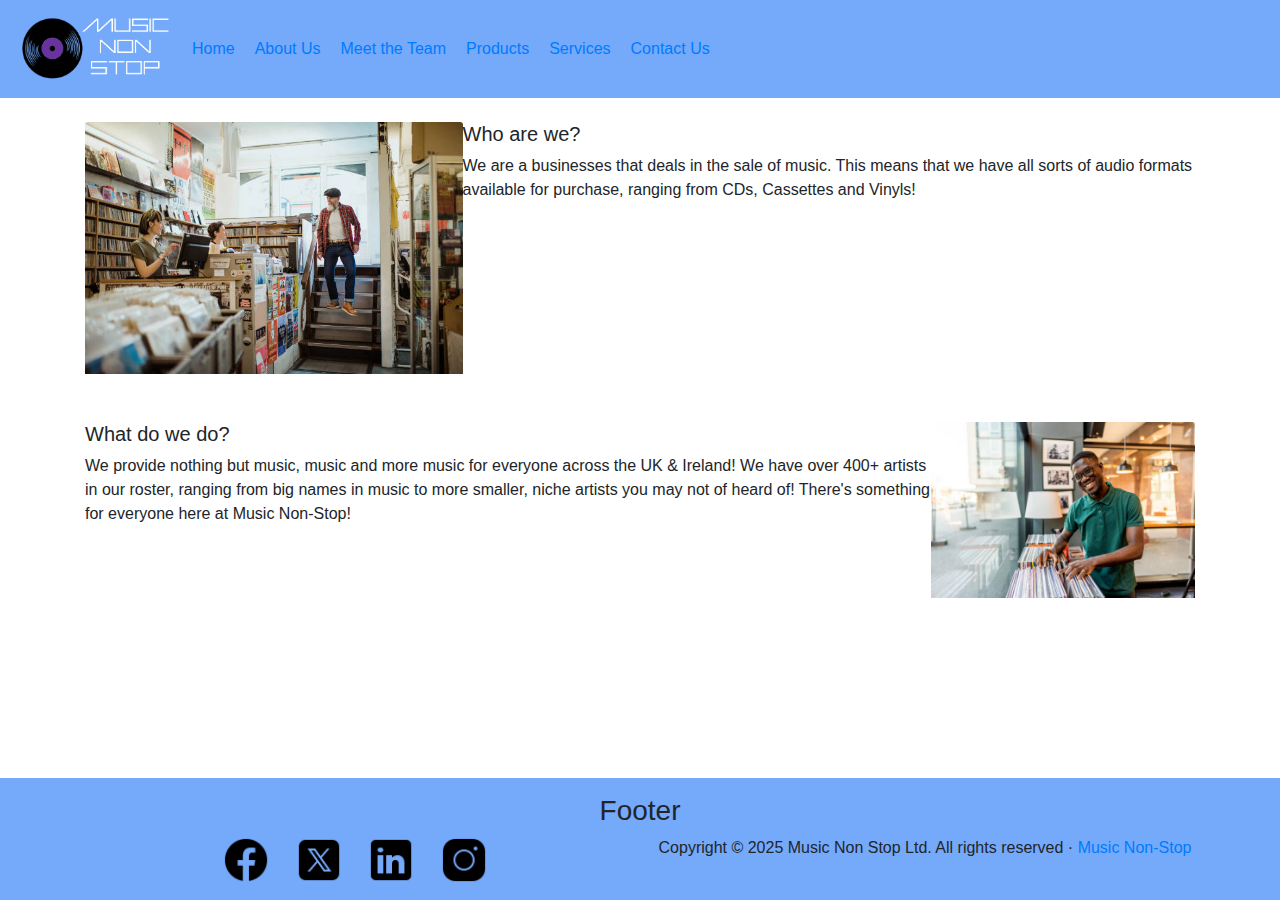
<file: about.html>
<!doctype html>
<html lang="en">
  <head>
    <!-- Required meta tags -->
    <meta charset="utf-8">
    <meta name="viewport" content="width=device-width, initial-scale=1, shrink-to-fit=no">

    <!-- Bootstrap CSS -->
    <link rel="stylesheet" href="https://cdn.jsdelivr.net/npm/bootstrap@4.4.1/dist/css/bootstrap.min.css" integrity="sha384-Vkoo8x4CGsO3+Hhxv8T/Q5PaXtkKtu6ug5TOeNV6gBiFeWPGFN9MuhOf23Q9Ifjh" crossorigin="anonymous">
    <link rel="icon" type="image/x-icon" href="Assets/vinylicon.ico">
    <title>Music Non-Stop</title>
  </head>
  <body>

    <!--NAVBAR-------------------------------------------------->
    <nav class="navbar navbar-expand-md navbar-light" style="background-color: #75a9fa;">
  <a class="navbar-brand" href="index.html"><img src="assets/logo.png" alt="Logo" style="width: 160px"></a>
  <button class="navbar-toggler" type="button" data-toggle="collapse" data-target="#collapsibleNavbar">
    <span class="navbar-toggler-icon"></span>
  </button>
  <div class="collapse navbar-collapse" id="collapsibleNavbar">
    <ul class="navbar-nav">
      <li class="nav-item"><a class="index.html" href="index.html" style="padding-right: 20px;">Home</a></li>
      <li class="nav-item"> <a class="quotes.html" href="about.html" style="padding-right: 20px;">About Us</a></li>
      <li class="nav-item"> <a class="interests.html" href="team.html" style="padding-right: 20px;">Meet the Team</a></li>   
      <li class="nav-item"> <a class="contact.html" href="product.html" style="padding-right: 20px;">Products</a></li>
      <li class="nav-item"> <a class="education.html" href="service.html" style="padding-right: 20px;">Services</a></li>
       <li class="nav-item"> <a class="education.html" href="contact.html" style="padding-right: 20px;">Contact Us</a></li>  
    </ul>
  </div>  
</nav>
<br>


    <!--NAVBAR END---------->
   
    <!--MAIN-->

<div class="container d-flex"> 
    <div class="col-mb-4">
      <img src="assets/recordstore.jpg" class="card-img-top" alt="Record Store">
    </div>
    <div class="col-mb-8">
        <h5>Who are we?</h5>
        <p>We are a businesses that deals in the sale of music. This means that we have all sorts of audio formats available for purchase, ranging from CDs, Cassettes and Vinyls!</p>
    </div>
</div>

<br>
<br>

<div class="container d-flex"> 
    <div class="col-mb-8">
        <h5>What do we do?</h5>
        <p>We provide nothing but music, music and more music for everyone across the UK & Ireland! We have over 400+ artists in our roster, ranging from big names in music to more smaller, niche artists you may not of heard of! There's something for everyone here at Music Non-Stop!</p>
    </div>
    <div class="col-mb-4">
      <img src="assets/recordstore2.jpg"  class="card-img-top" alt="A black person checking out our catalogue of music.">
    </div>
  </div>
</div>
<!--MAIN END-->

<!--FOOTER-->
<footer class="fixed-bottom text-center text-black py-3" style="background-color: #75a9fa;">
    <h3>Footer</h3>
    <div class="container">
        <div class="row">
            <div class="col-md-6">
              <a href="https://www.facebook.com" target="_blank" style="margin: 0 10px;"><img src="assets/icons/facebook.png" alt="Facebook" style="height: 48px;"></a>
            <a href="https://www.x.com" target="_blank" style="margin: 0 10px;"><img src="assets/icons/x.png" alt="X" style="height: 48px;"></a>
            <a href="https://www.linkedin.com" target="_blank" style="margin: 0 10px;"><img src="assets/icons/linkedin.png" alt="LinkedIn" style="height: 48px;"></a>
            <a href="https://www.instagram.com" target="_blank" style="margin: 0 10px;"><img src="assets/icons/Instagram.png" alt="Instagram" style="height: 48px;"></a>
            </div>
            <div class="col-md-6">
             <p>Copyright &copy 2025 Music Non Stop Ltd. All rights reserved &middot <a href="index.html">Music Non-Stop</a></p>
            </div>
        </div>
    </div>
</footer>
<!--FOOTER END-->

    <!-- Optional JavaScript -->
    <!-- jQuery first, then Popper.js, then Bootstrap JS -->
    <script src="https://code.jquery.com/jquery-3.4.1.slim.min.js" integrity="sha384-J6qa4849blE2+poT4WnyKhv5vZF5SrPo0iEjwBvKU7imGFAV0wwj1yYfoRSJoZ+n" crossorigin="anonymous"></script>
    <script src="https://cdn.jsdelivr.net/npm/popper.js@1.16.0/dist/umd/popper.min.js" integrity="sha384-Q6E9RHvbIyZFJoft+2mJbHaEWldlvI9IOYy5n3zV9zzTtmI3UksdQRVvoxMfooAo" crossorigin="anonymous"></script>
    <script src="https://cdn.jsdelivr.net/npm/bootstrap@4.4.1/dist/js/bootstrap.min.js" integrity="sha384-wfSDF2E50Y2D1uUdj0O3uMBJnjuUD4Ih7YwaYd1iqfktj0Uod8GCExl3Og8ifwB6" crossorigin="anonymous"></script>
  </body>
</html>
</file>
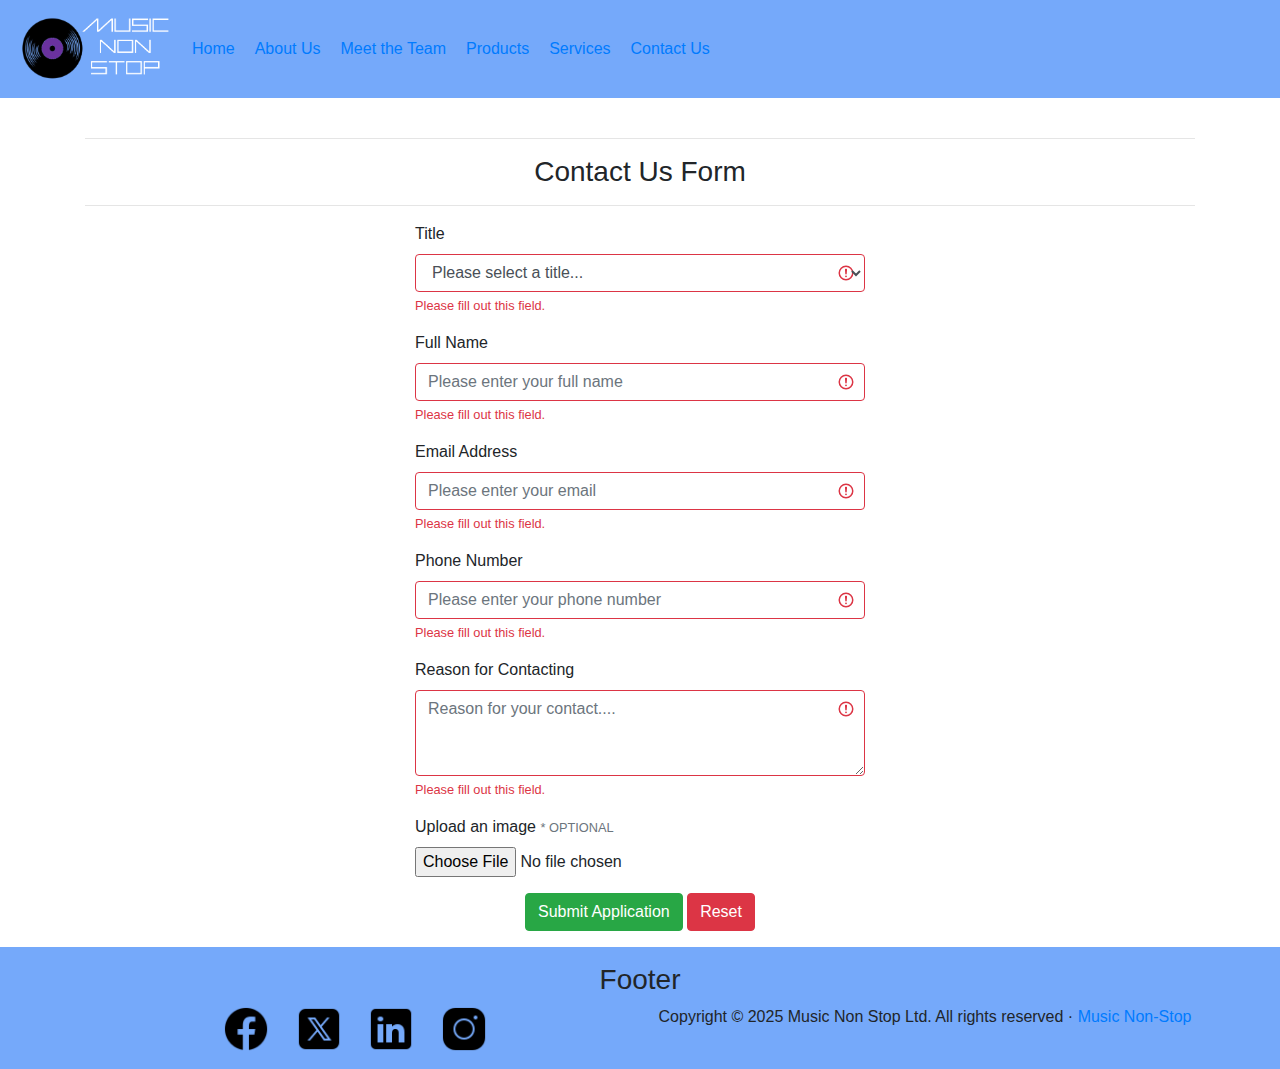
<file: contact.html>
<!doctype html>
<html lang="en">
  <head>
    <!-- Required meta tags -->
    <meta charset="utf-8">
    <meta name="viewport" content="width=device-width, initial-scale=1, shrink-to-fit=no">
    <meta name="title" content="Music Non-Stop">
    <meta name="description" content="Music Non-Stop, A business that deals in Vinyl, CDs, Cassettes and other audio formats">
    <meta name="keywords" content="Music, Vinyl, CD, Cassette, Singles, Albums">



    <!-- Bootstrap CSS -->
    <link rel="stylesheet" href="https://cdn.jsdelivr.net/npm/bootstrap@4.4.1/dist/css/bootstrap.min.css" integrity="sha384-Vkoo8x4CGsO3+Hhxv8T/Q5PaXtkKtu6ug5TOeNV6gBiFeWPGFN9MuhOf23Q9Ifjh" crossorigin="anonymous">
    <link rel="icon" type="image/x-icon" href="Assets/vinylicon.ico">
    <title>Music Non-Stop</title>
  </head>
  <body>

    <!--NAVBAR-------------------------------------------------->
    <nav class="navbar navbar-expand-md navbar-light" style="background-color: #75a9fa;">
  <a class="navbar-brand" href="index.html"><img src="assets/logo.png" alt="Logo" style="width: 160px"></a>
  <button class="navbar-toggler" type="button" data-toggle="collapse" data-target="#collapsibleNavbar">
    <span class="navbar-toggler-icon"></span>
  </button>
  <div class="collapse navbar-collapse" id="collapsibleNavbar">
    <ul class="navbar-nav">
      <li class="nav-item"><a class="index.html" href="index.html" style="padding-right: 20px;">Home</a></li>
      <li class="nav-item"> <a class="quotes.html" href="about.html" style="padding-right: 20px;">About Us</a></li>
      <li class="nav-item"> <a class="interests.html" href="team.html" style="padding-right: 20px;">Meet the Team</a></li>   
      <li class="nav-item"> <a class="contact.html" href="product.html" style="padding-right: 20px;">Products</a></li>
      <li class="nav-item"> <a class="education.html" href="service.html" style="padding-right: 20px;">Services</a></li>
       <li class="nav-item"> <a class="education.html" href="contact.html" style="padding-right: 20px;">Contact Us</a></li>  
    </ul>
  </div>  
</nav>
<br>


    <!--NAVBAR END---------->
   
    <!--MAIN-->

     <div class="container" style="flex: 2;">
<hr>
<h3 class="text-center">Contact Us Form</h3>
<hr>
<div class="container-fluid d-flex justify-content-center">
<form id="myForm" style="width: 450px;" class="was-validated" onsubmit="myFormSubmits (event)">

<!-- Select Title -->
<div class="form-group">
<label for="nameTitle">Title</label>
<select id="nameTitle" class="form-control" name="Title" required>
<option value="">Please select a title...</option>
<option value="MR">MR.</option>
<option value="MISS">Miss</option>
<option value="MRS">Mrs.</option> <option value="DR">Dr. </option>
</select>
<div class="valid-feedback">Valid.</div>
<div class="invalid-feedback">Please fill out this field.</div>
</div>

<!-- Full Name -->
<div class="form-group">
<label for="fullName">Full Name</label>
<input type="text" class="form-control" id="fullName" name="Full Name" placeholder="Please enter your full name" required> <div class="valid-feedback">Valid.</div>
<div class="invalid-feedback">Please fill out this field.</div>
</div>

<!-- Email -->
<div class="form-group">
<label for="email">Email Address</label>
<input type="email" class="form-control" id="email" placeholder="Please enter your email" name="Email" required> <div class="valid-feedback">Valid.</div>
<div class="invalid-feedback">Please fill out this field.</div>
</div>

<!-- Phone Number -->
<div class="form-group">
<label for="phoneNumber">Phone Number</label>
<input type="tel" class="form-control" id="phoneNumber" placeholder="Please enter your phone number" name="Phone Number" required> <div class="valid-feedback">Valid.</div>
<div class="invalid-feedback">Please fill out this field.</div>
</div>

<!-- Address -->
<div class="form-group">
<label for="address">Reason for Contacting</label>
<textarea class="form-control" id="address" rows="3" placeholder="Reason for your contact...." name="Contact Reason " required></textarea> <div class="valid-feedback">Valid.</div>
<div class="invalid-feedback">Please fill out this field.</div>
</div>

<!-- Upload CV -->
<div class="form-group">
<label for="uploadFict">Upload an image</label>
<small class="text-muted">* OPTIONAL</small>
<input type="file" class="form-control-file" id="uploadFict" name="File Upload "> </div>

<!-- Buttons -->
<div class="form-group text-center">
<button type="submit" class="btn btn-success">Submit Application</button>
<button type="reset" class="btn btn-danger">Reset</button>
</div>
</form>
</div>
</div>
<!--MAIN END-->

<!--FOOTER-->
<footer class="container-fluid text-center text-black py-3" style="background-color: #75a9fa;">
    <h3>Footer</h3>
    <div class="container">
        <div class="row">
            <div class="col-md-6">
              <a href="https://www.facebook.com" target="_blank" style="margin: 0 10px;"><img src="assets/icons/facebook.png" alt="Facebook" style="height: 48px;"></a>
            <a href="https://www.x.com" target="_blank" style="margin: 0 10px;"><img src="assets/icons/x.png" alt="X" style="height: 48px;"></a>
            <a href="https://www.linkedin.com" target="_blank" style="margin: 0 10px;"><img src="assets/icons/linkedin.png" alt="LinkedIn" style="height: 48px;"></a>
            <a href="https://www.instagram.com" target="_blank" style="margin: 0 10px;"><img src="assets/icons/Instagram.png" alt="Instagram" style="height: 48px;"></a>
            </div>
            <div class="col-md-6">
             <p>Copyright &copy 2025 Music Non Stop Ltd. All rights reserved &middot <a href="index.html">Music Non-Stop</a></p>
            </div>
        </div>
    </div>
</footer>
<!--FOOTER END-->

<!--- CUSTOM SCRIPTING FILE -->
<script src="js/formscript.js"></script>
<!--CUSTOM SCRIPTING FILE END-->

    <!-- Optional JavaScript -->
    <!-- jQuery first, then Popper.js, then Bootstrap JS -->
    <script src="https://code.jquery.com/jquery-3.4.1.slim.min.js" integrity="sha384-J6qa4849blE2+poT4WnyKhv5vZF5SrPo0iEjwBvKU7imGFAV0wwj1yYfoRSJoZ+n" crossorigin="anonymous"></script>
    <script src="https://cdn.jsdelivr.net/npm/popper.js@1.16.0/dist/umd/popper.min.js" integrity="sha384-Q6E9RHvbIyZFJoft+2mJbHaEWldlvI9IOYy5n3zV9zzTtmI3UksdQRVvoxMfooAo" crossorigin="anonymous"></script>
    <script src="https://cdn.jsdelivr.net/npm/bootstrap@4.4.1/dist/js/bootstrap.min.js" integrity="sha384-wfSDF2E50Y2D1uUdj0O3uMBJnjuUD4Ih7YwaYd1iqfktj0Uod8GCExl3Og8ifwB6" crossorigin="anonymous"></script>
  </body>
</html>
</file>
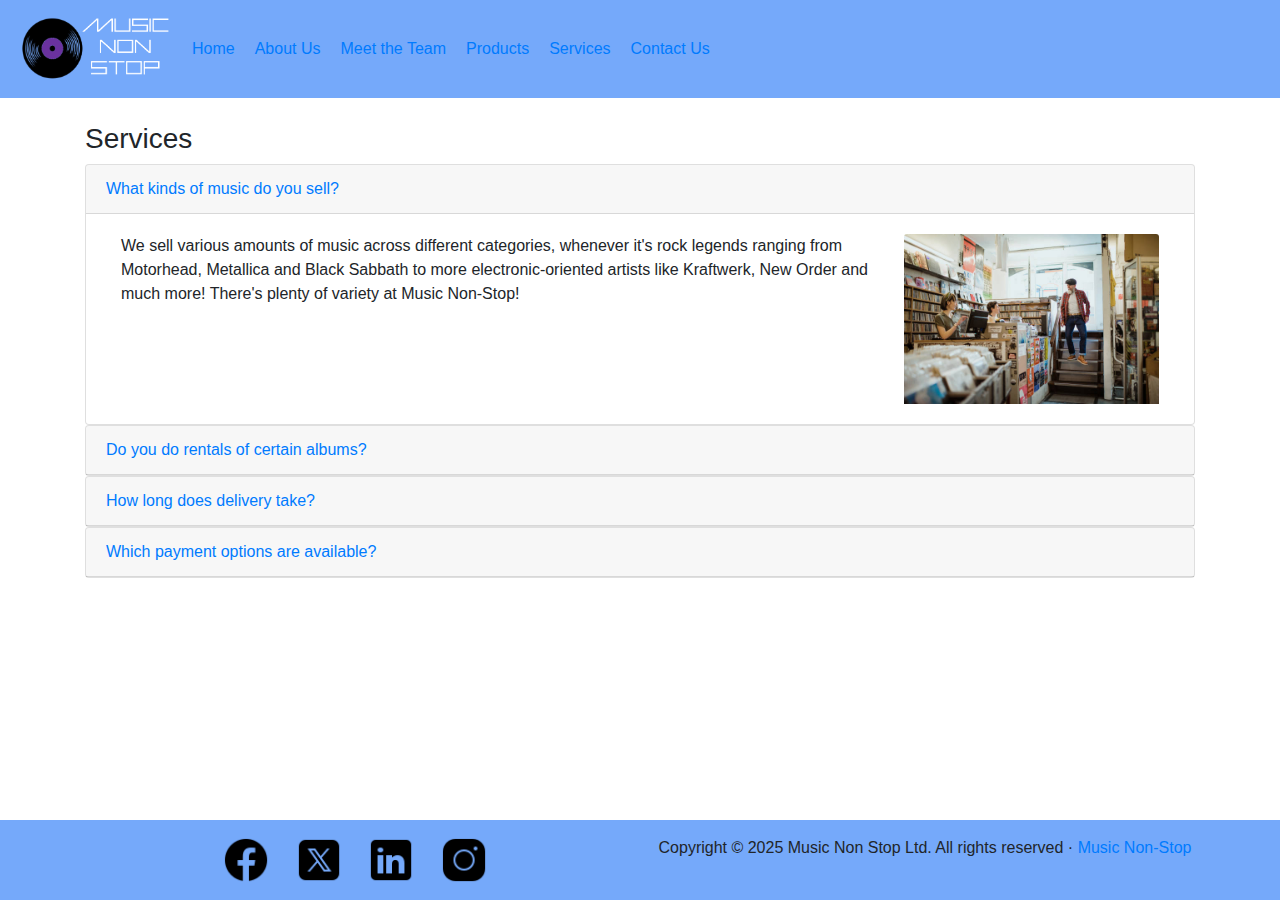
<file: service.html>
<!doctype html>
<html lang="en">
  <head>
    <!-- Required meta tags -->
    <meta charset="utf-8">
    <meta name="viewport" content="width=device-width, initial-scale=1, shrink-to-fit=no">

    <!-- Bootstrap CSS -->
    <link rel="stylesheet" href="https://cdn.jsdelivr.net/npm/bootstrap@4.4.1/dist/css/bootstrap.min.css" integrity="sha384-Vkoo8x4CGsO3+Hhxv8T/Q5PaXtkKtu6ug5TOeNV6gBiFeWPGFN9MuhOf23Q9Ifjh" crossorigin="anonymous">
    <link rel="icon" type="image/x-icon" href="Assets/vinylicon.ico">
    <title>Music Non-Stop</title>
  </head>
  <body>

    <!--NAVBAR-------------------------------------------------->
   <nav class="navbar navbar-expand-md navbar-light" style="background-color: #75a9fa;">
  <a class="navbar-brand" href="index.html"><img src="assets/logo.png" alt="Logo" style="width:160px"></a>
  <button class="navbar-toggler" type="button" data-toggle="collapse" data-target="#collapsibleNavbar">
    <span class="navbar-toggler-icon"></span>
  </button>
  <div class="collapse navbar-collapse" id="collapsibleNavbar">
    <ul class="navbar-nav">
      <li class="nav-item"><a class="index.html" href="index.html" style="padding-right: 20px;">Home</a></li>
      <li class="nav-item"> <a class="quotes.html" href="about.html" style="padding-right: 20px;">About Us</a></li>
      <li class="nav-item"> <a class="interests.html" href="team.html" style="padding-right: 20px;">Meet the Team</a></li>   
      <li class="nav-item"> <a class="contact.html" href="product.html" style="padding-right: 20px;">Products</a></li>
      <li class="nav-item"> <a class="education.html" href="service.html" style="padding-right: 20px;">Services</a></li>
       <li class="nav-item"> <a class="education.html" href="contact.html" style="padding-right: 20px;">Contact Us</a></li>  
    </ul>
  </div>  
</nav>
<br>


    <!--NAVBAR END---------->
   
    <!--MAIN-->

     <div class="container">
  <h3>Services</h2>
  <div id="accordion">
    <div class="card">
      <div class="card-header">
        <a class="card-link" data-toggle="collapse" href="#collapseOne">
          What kinds of music do you sell?
        </a>
      </div>
      <div id="collapseOne" class="collapse show" data-parent="#accordion">
        <div class="card-body">
          <div class="container d-flex"> 
  
    <div class="col-mb-8">
        <p>We sell various amounts of music across different categories, whenever it's rock legends ranging from Motorhead, Metallica and Black Sabbath to more electronic-oriented artists like Kraftwerk, New Order and much more! There's plenty of variety at Music Non-Stop!</p>
    </div>
      <div class="col-mb-4">
      <img src="assets/recordstore.jpg" class="card-img-top" alt="Record Store">
    </div>
</div>
          
        </div>
      </div>
    </div>
    <div class="card">
      <div class="card-header">
        <a class="collapsed card-link" data-toggle="collapse" href="#collapseTwo">
        Do you do rentals of certain albums?
      </a>
      </div>
      <div id="collapseTwo" class="collapse" data-parent="#accordion">
        <div class="card-body">
          Of course! You can head into one of our physical stores that are near your local area or book a rental directly through our contact form. We will get you as soon as possible.
        </div>
      </div>
    </div>
    <div class="card">
      <div class="card-header">
        <a class="collapsed card-link" data-toggle="collapse" href="#collapseThree">
          How long does delivery take?
        </a>
      </div>
      <div id="collapseThree" class="collapse" data-parent="#accordion">
        <div class="card-body">
          Depending on the popularity of the product and other contributing factors, It can take up to 2-6 business days for your package to arrive. You may also alternatively use collection instead if you live next to your nearby store.
        </div>
      </div>
    </div>
    <div class="card">
      <div class="card-header">
        <a class="collapsed card-link" data-toggle="collapse" href="#collapseFour">
          Which payment options are available?
        </a>
      </div>
      <div id="collapseFour" class="collapse" data-parent="#accordion">
        <div class="card-body">
          You can use credit/debit cards or PayPal for online purchases made here. Also, you can pay cash upfront at our stores or use the cards mentioned at our tills.
        </div>
      </div>
    </div>
  </div>
</div>
<!--MAIN END-->

<!--FOOTER-->
<footer class="fixed-bottom text-center text-black py-3" style="background-color: #75a9fa;">
    <div class="container">
        <div class="row">
            <div class="col-md-6">
              <a href="https://www.facebook.com" target="_blank" style="margin: 0 10px;"><img src="assets/icons/facebook.png" alt="Facebook" style="height: 48px;"></a>
            <a href="https://www.x.com" target="_blank" style="margin: 0 10px;"><img src="assets/icons/x.png" alt="X" style="height: 48px;"></a>
            <a href="https://www.linkedin.com" target="_blank" style="margin: 0 10px;"><img src="assets/icons/linkedin.png" alt="LinkedIn" style="height: 48px;"></a>
            <a href="https://www.instagram.com" target="_blank" style="margin: 0 10px;"><img src="assets/icons/Instagram.png" alt="Instagram" style="height: 48px;"></a>
            </div>
            <div class="col-md-6">
             <p>Copyright &copy 2025 Music Non Stop Ltd. All rights reserved &middot <a href="index.html">Music Non-Stop</a></p>
            </div>
        </div>
    </div>
</footer>
<!--FOOTER END-->

    <!-- Optional JavaScript -->
    <!-- jQuery first, then Popper.js, then Bootstrap JS -->
    <script src="https://code.jquery.com/jquery-3.4.1.slim.min.js" integrity="sha384-J6qa4849blE2+poT4WnyKhv5vZF5SrPo0iEjwBvKU7imGFAV0wwj1yYfoRSJoZ+n" crossorigin="anonymous"></script>
    <script src="https://cdn.jsdelivr.net/npm/popper.js@1.16.0/dist/umd/popper.min.js" integrity="sha384-Q6E9RHvbIyZFJoft+2mJbHaEWldlvI9IOYy5n3zV9zzTtmI3UksdQRVvoxMfooAo" crossorigin="anonymous"></script>
    <script src="https://cdn.jsdelivr.net/npm/bootstrap@4.4.1/dist/js/bootstrap.min.js" integrity="sha384-wfSDF2E50Y2D1uUdj0O3uMBJnjuUD4Ih7YwaYd1iqfktj0Uod8GCExl3Og8ifwB6" crossorigin="anonymous"></script>
  </body>
</html>
</file>
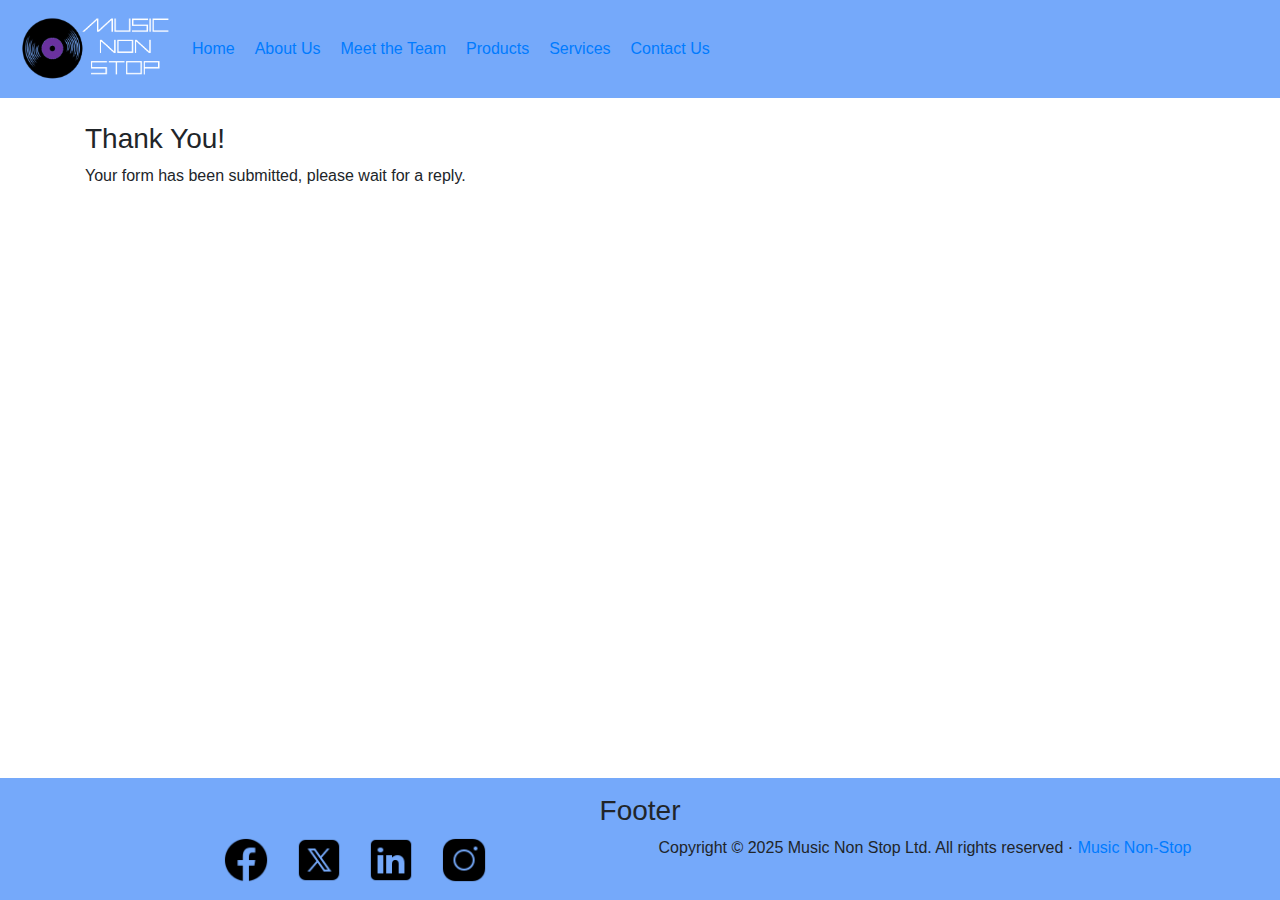
<file: thankyou.html>
<!doctype html>
<html lang="en">
  <head>
    <!-- Required meta tags -->
    <meta charset="utf-8">
    <meta name="viewport" content="width=device-width, initial-scale=1, shrink-to-fit=no">

    <!-- Bootstrap CSS -->
    <link rel="stylesheet" href="https://cdn.jsdelivr.net/npm/bootstrap@4.4.1/dist/css/bootstrap.min.css" integrity="sha384-Vkoo8x4CGsO3+Hhxv8T/Q5PaXtkKtu6ug5TOeNV6gBiFeWPGFN9MuhOf23Q9Ifjh" crossorigin="anonymous">
    <link rel="icon" type="image/x-icon" href="Assets/vinylicon.ico">
    <title>Music Non-Stop</title>
  </head>
  <body>

    <!--NAVBAR-------------------------------------------------->
   <nav class="navbar navbar-expand-md navbar-light" style="background-color: #75a9fa;">
  <a class="navbar-brand" href="index.html"><img src="assets/logo.png" alt="Logo" style="width:160px"></a>
  <button class="navbar-toggler" type="button" data-toggle="collapse" data-target="#collapsibleNavbar">
    <span class="navbar-toggler-icon"></span>
  </button>
  <div class="collapse navbar-collapse" id="collapsibleNavbar">
    <ul class="navbar-nav">
      <li class="nav-item"><a class="index.html" href="index.html" style="padding-right: 20px;">Home</a></li>
      <li class="nav-item"> <a class="quotes.html" href="about.html" style="padding-right: 20px;">About Us</a></li>
      <li class="nav-item"> <a class="interests.html" href="team.html" style="padding-right: 20px;">Meet the Team</a></li>   
      <li class="nav-item"> <a class="contact.html" href="product.html" style="padding-right: 20px;">Products</a></li>
      <li class="nav-item"> <a class="education.html" href="service.html" style="padding-right: 20px;">Services</a></li>
       <li class="nav-item"> <a class="education.html" href="contact.html" style="padding-right: 20px;">Contact Us</a></li>  
    </ul>
  </div>  
</nav>
<br>


    <!--NAVBAR END---------->
   
    <!--MAIN-->

  <div class="container">
  <h3>Thank You!</h3>
  <p>Your form has been submitted, please wait for a reply.</p>
  
  
</div>
<!--MAIN END-->

<!--FOOTER-->
<footer class="fixed-bottom text-center text-black py-3" style="background-color: #75a9fa;">
    <h3>Footer</h3>
    <div class="container">
        <div class="row">
            <div class="col-md-6">
              <a href="https://www.facebook.com" target="_blank" style="margin: 0 10px;"><img src="assets/icons/facebook.png" alt="Facebook" style="height: 48px;"></a>
            <a href="https://www.x.com" target="_blank" style="margin: 0 10px;"><img src="assets/icons/x.png" alt="X" style="height: 48px;"></a>
            <a href="https://www.linkedin.com" target="_blank" style="margin: 0 10px;"><img src="assets/icons/linkedin.png" alt="LinkedIn" style="height: 48px;"></a>
            <a href="https://www.instagram.com" target="_blank" style="margin: 0 10px;"><img src="assets/icons/Instagram.png" alt="Instagram" style="height: 48px;"></a>
            </div>
            <div class="col-md-6">
             <p>Copyright &copy 2025 Music Non Stop Ltd. All rights reserved &middot <a href="index.html">Music Non-Stop</a></p>
            </div>
        </div>
    </div>
</footer>
<!--FOOTER END-->

    <!-- Optional JavaScript -->
    <!-- jQuery first, then Popper.js, then Bootstrap JS -->
    <script src="https://code.jquery.com/jquery-3.4.1.slim.min.js" integrity="sha384-J6qa4849blE2+poT4WnyKhv5vZF5SrPo0iEjwBvKU7imGFAV0wwj1yYfoRSJoZ+n" crossorigin="anonymous"></script>
    <script src="https://cdn.jsdelivr.net/npm/popper.js@1.16.0/dist/umd/popper.min.js" integrity="sha384-Q6E9RHvbIyZFJoft+2mJbHaEWldlvI9IOYy5n3zV9zzTtmI3UksdQRVvoxMfooAo" crossorigin="anonymous"></script>
    <script src="https://cdn.jsdelivr.net/npm/bootstrap@4.4.1/dist/js/bootstrap.min.js" integrity="sha384-wfSDF2E50Y2D1uUdj0O3uMBJnjuUD4Ih7YwaYd1iqfktj0Uod8GCExl3Og8ifwB6" crossorigin="anonymous"></script>
  </body>
</html>
</file>
